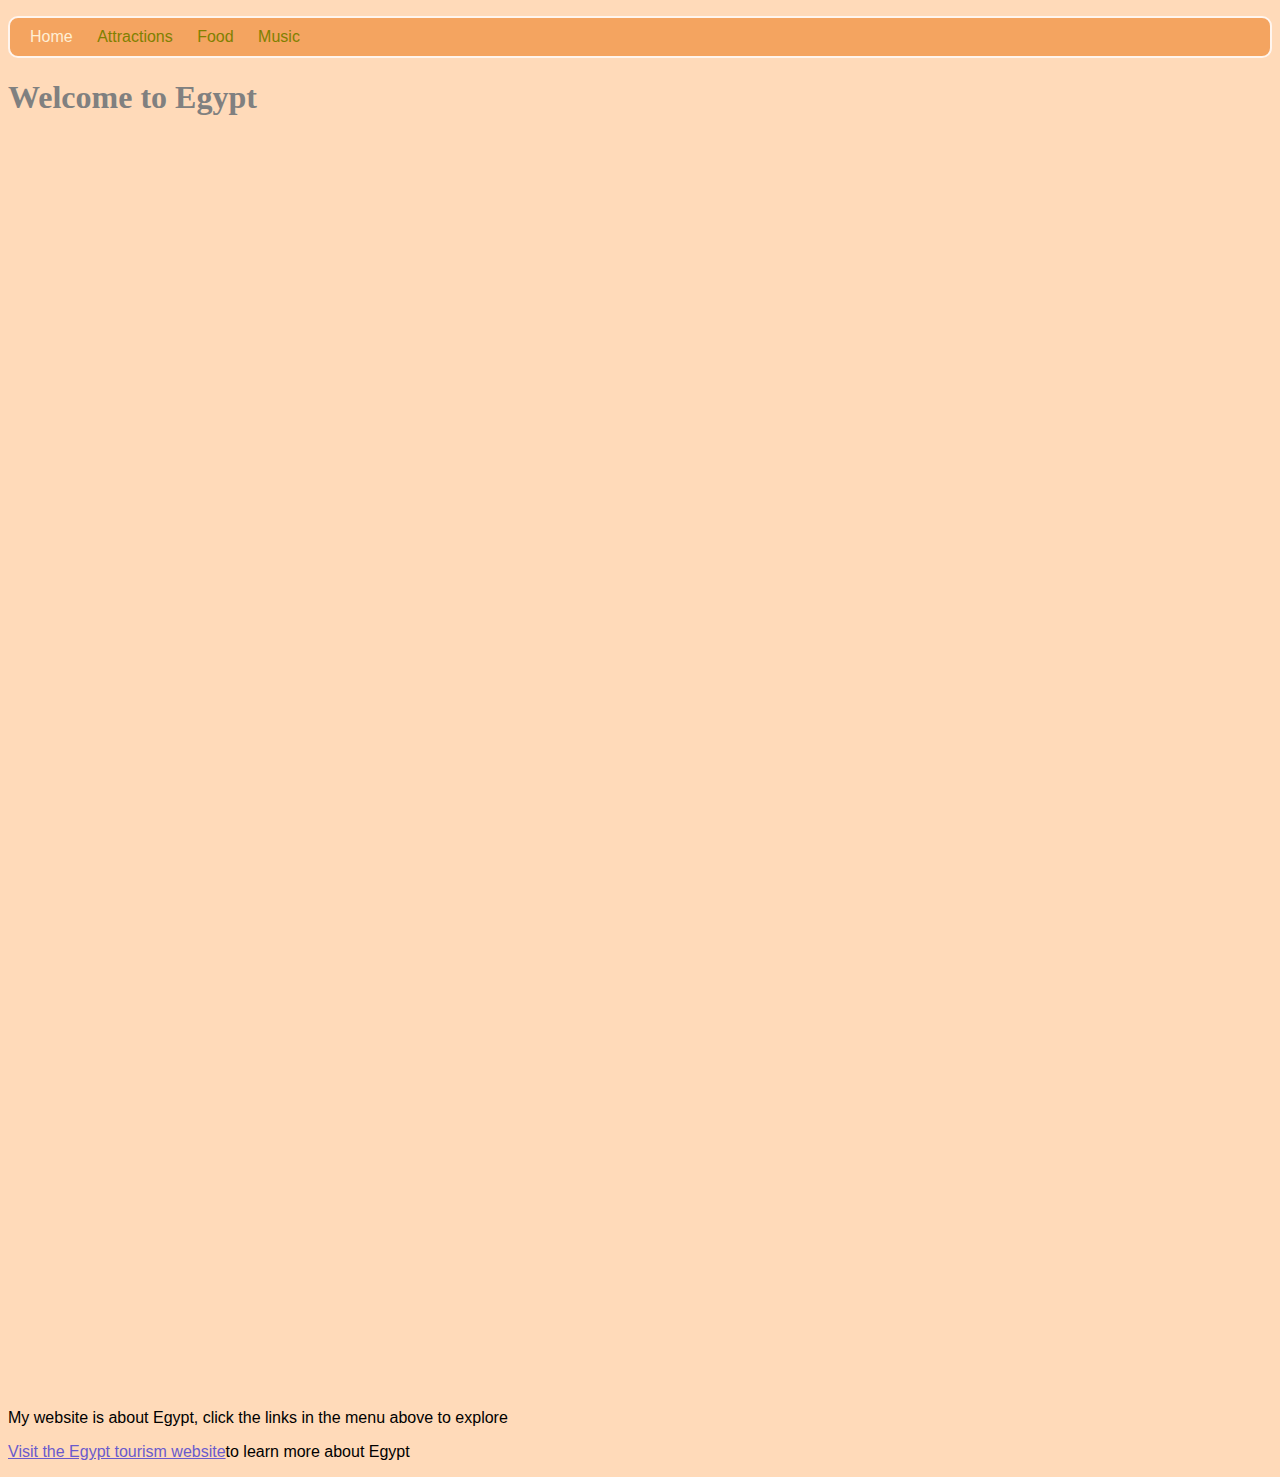
<file: index.html>
<!DOCTYPE html>
    <html lang="en">
        <head>
            <title>Egypt</title>
            <link rel="stylesheet" href="styles.css">
        </head>
        <body>
            <header>
                <nav>
                    <ul>
                        <li>Home</li>
                        <li><a href="attractions.html">Attractions</a></li>
                        <li><a href="food.html">Food</a></li>
                        <li><a href="music.html">Music</a></li>
                    </ul>
                </nav>
            </header>
            <main>
                <h1>Welcome to Egypt</h1>
                <div><iframe src="https://www.youtube.com/embed/BapSQFJPMM0" frameborder="0" allowfullscreen></iframe></div>
                <p>My website is about Egypt, click the links in the menu above to explore</p>
                <p><a href="https://en.wikipedia.org/wiki/Egypt">Visit the Egypt tourism website</a>to learn more about Egypt </p>
              </main>
        </body>
      </html>
</file>
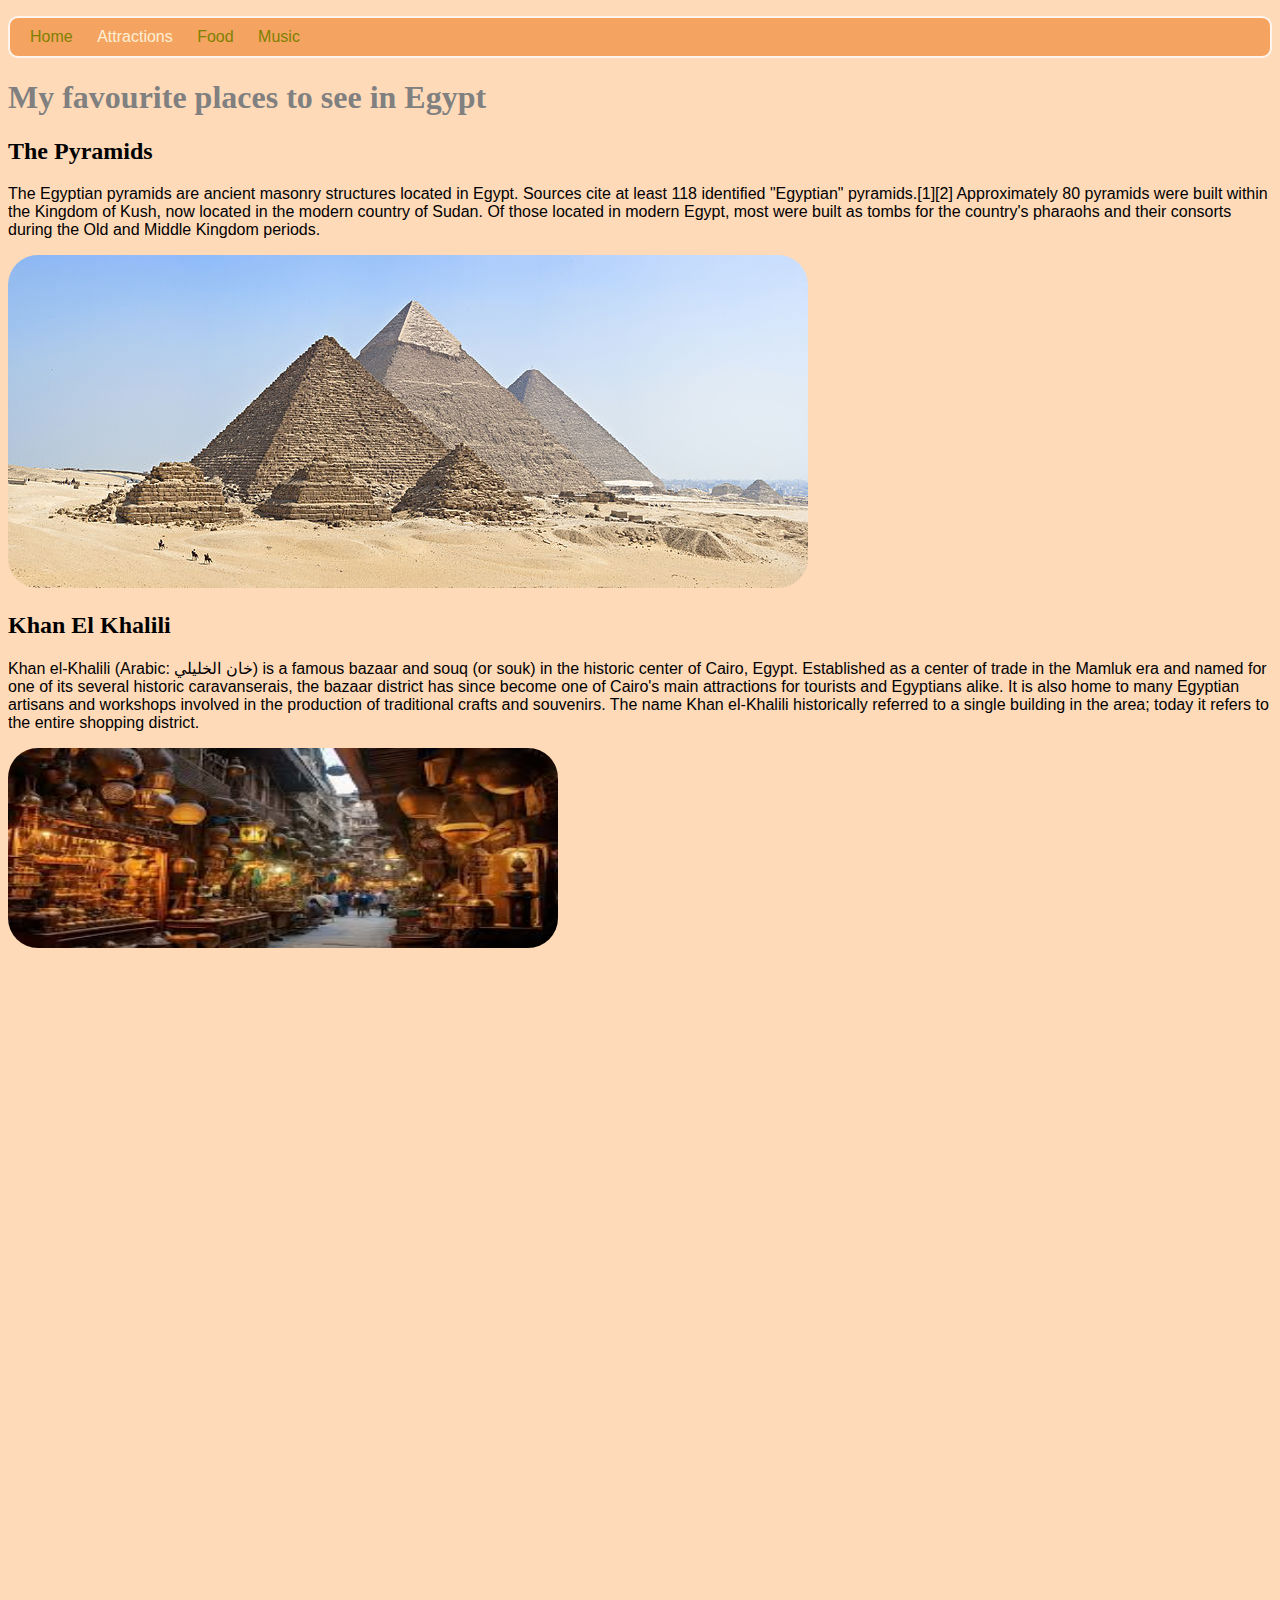
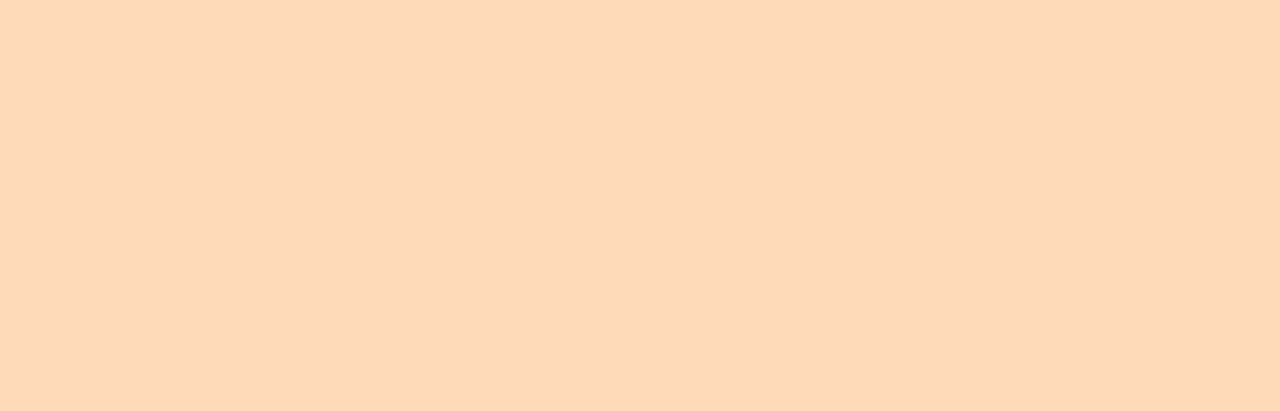
<file: attractions.html>
<!DOCTYPE html>
    <html lang="en">
        <head>
            <title>Attractions in Egypt</title>
            <link rel="stylesheet" href="styles.css">
        </head>
        <body>
            <header>
                <nav>
                    <ul>
                        <li><a href="index.html">Home</a></li>
                        <li>Attractions</li>
                        <li><a href="food.html">Food</a></li>
                        <li><a href="music.html">Music</a></li>
                    </ul>
                </nav>
            </header>
            <main>
                <article>
                    <h1>My favourite places to see in Egypt</h1>
                    <section>
                        <h2>The Pyramids</h2>
                        <p>
                            The Egyptian pyramids are ancient masonry structures located in Egypt. Sources cite at least 118 identified "Egyptian" pyramids.[1][2] Approximately 80 pyramids were built within the Kingdom of Kush, now located in the modern country of Sudan. Of those located in modern Egypt, most were built as tombs for the country's pharaohs and their consorts during the Old and Middle Kingdom periods.
                        </p>
                        <img src="the pyramids.jpg">
                    </section>
                    <section>
                        <h2>Khan El Khalili</h2>
                        <p>
                            Khan el-Khalili (Arabic: خان الخليلي) is a famous bazaar and souq (or souk) in the historic center of Cairo, Egypt. Established as a center of trade in the Mamluk era and named for one of its several historic caravanserais, the bazaar district has since become one of Cairo's main attractions for tourists and Egyptians alike. It is also home to many Egyptian artisans and workshops involved in the production of traditional crafts and souvenirs. The name Khan el-Khalili historically referred to a single building in the area; today it refers to the entire shopping district.
                        </p>
                        <div>
                            <img id="KhanElKhalili" src="khankhalili.jpg">
                        </div>
                    </section>
                </article>
            </main>
        </body>
    </html>
</file>
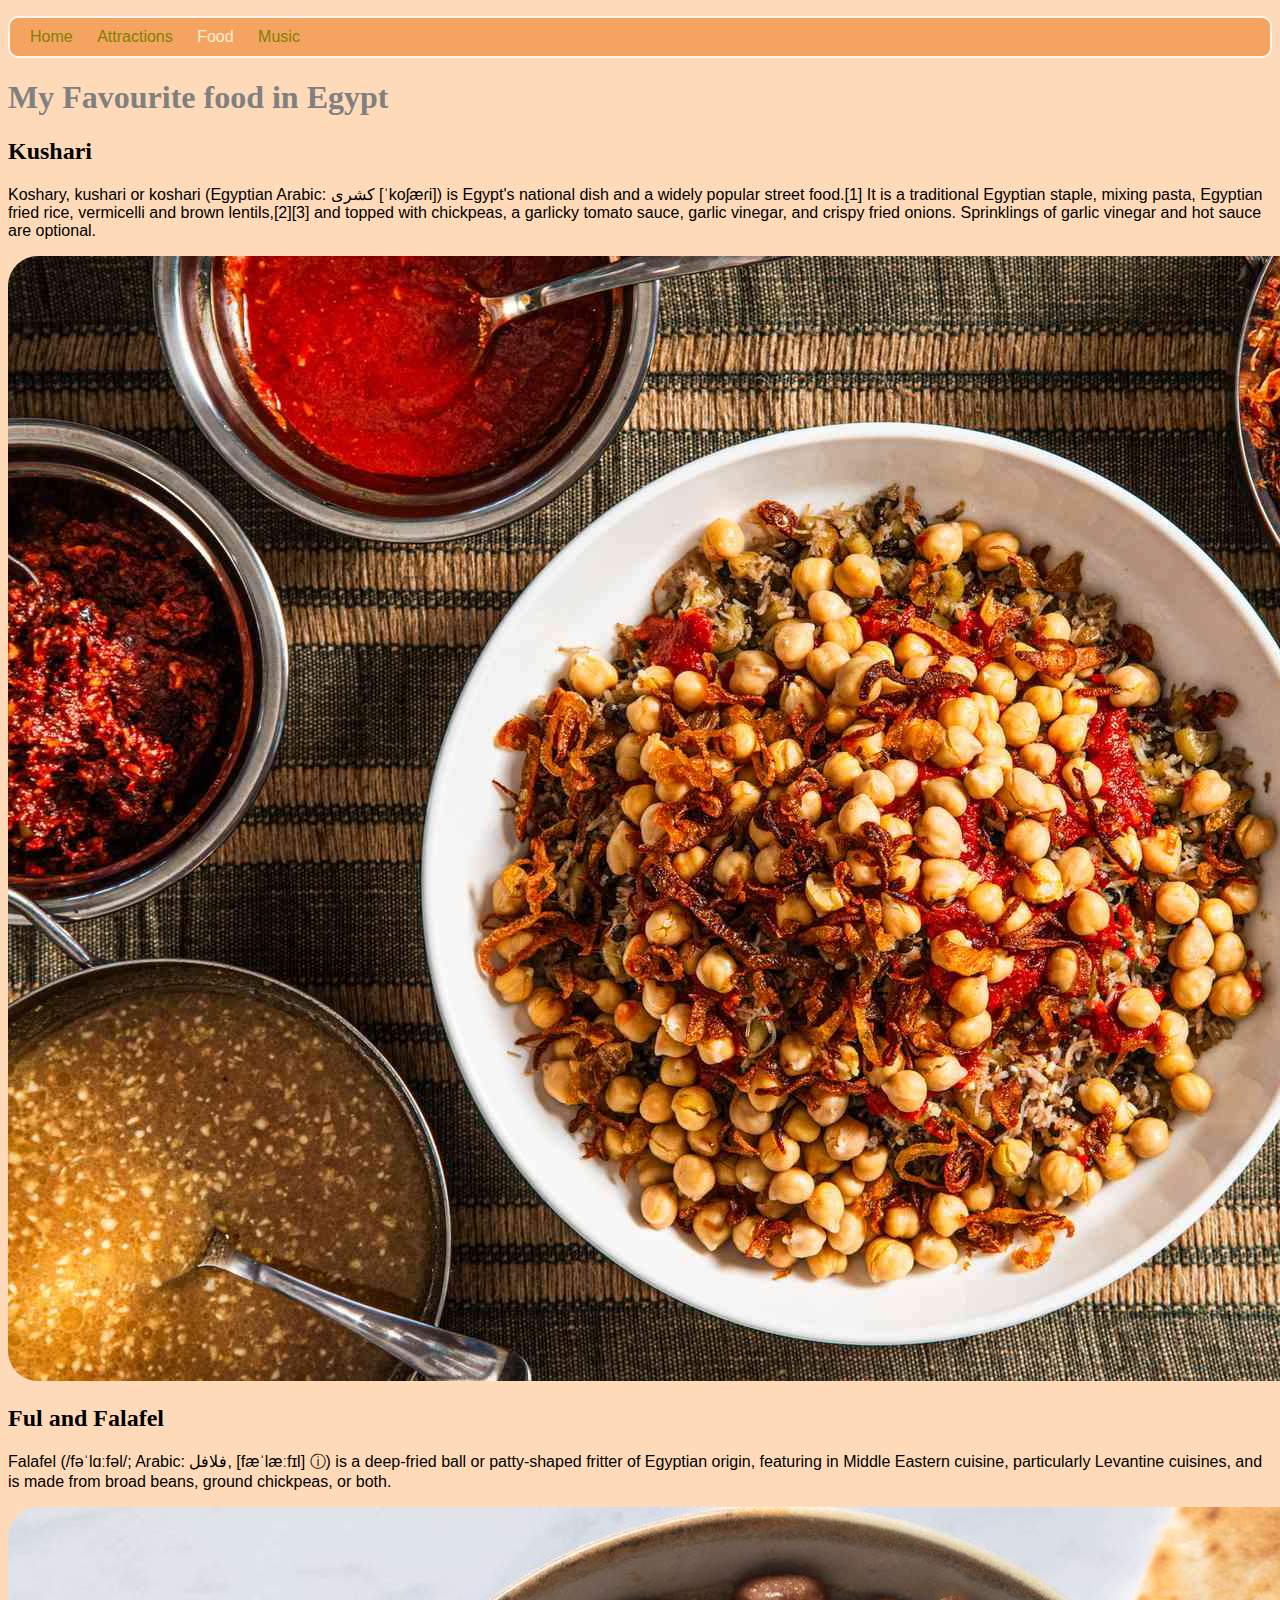
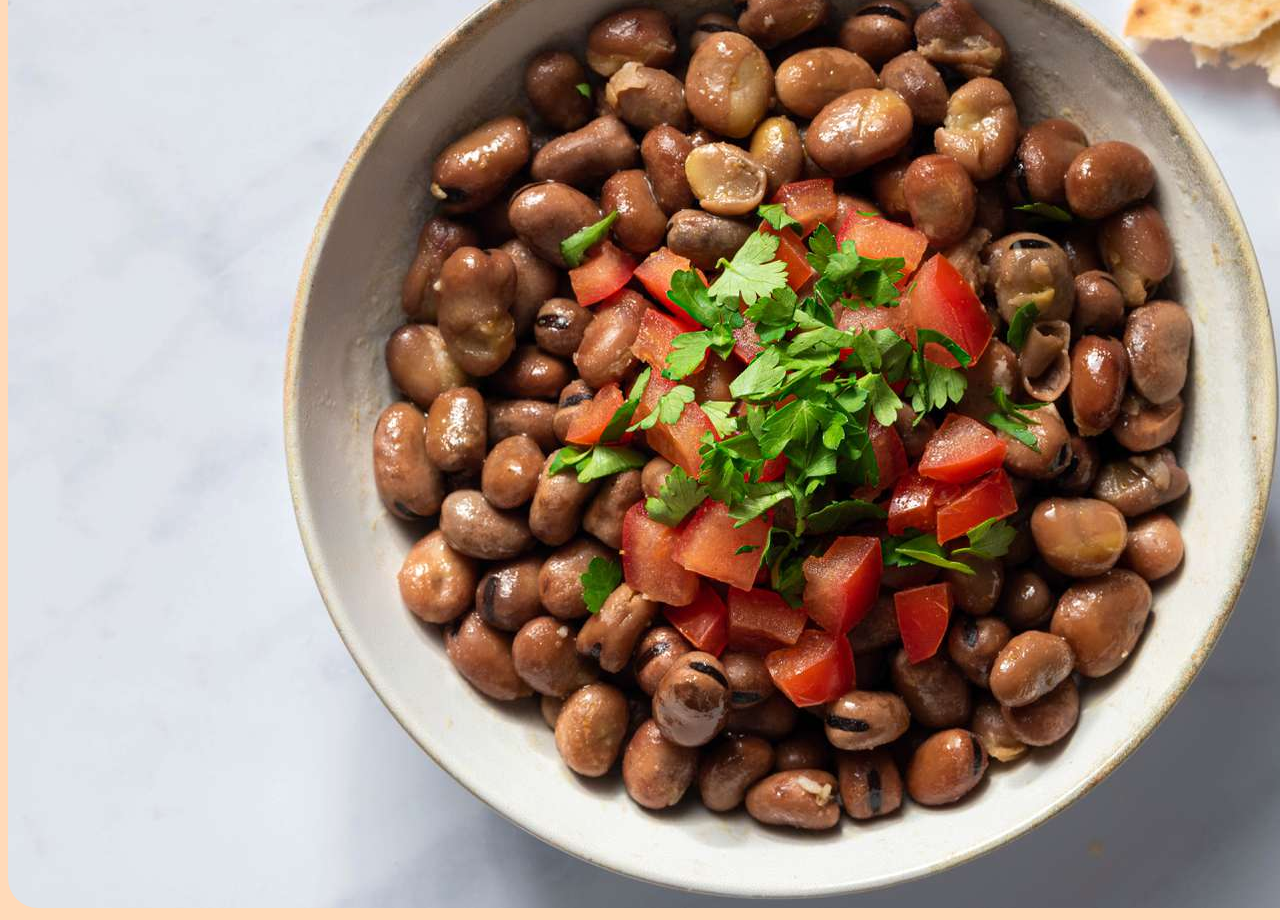
<file: food.html>
<!DOCTYPE html>
    <html lang="en">
        <head>
            <title>Food in Egypt</title>
            <link rel="stylesheet" href="styles.css">
        </head>
        <body>
            <header>
                <nav>
                    <ul>
                        <li><a href="index.html">Home</a></li>
                        <li><a href="attractions.html">Attractions</a></li>
                        <li>Food</li>
                        <li><a href="music.html">Music</a></li>
                    </ul>
                </nav>
            </header>
            <main>
                <h1>My Favourite food in Egypt</h1>
                <section>
                    <h2>Kushari</h2>
                    <p>
                        Koshary, kushari or koshari (Egyptian Arabic: كشرى [ˈkoʃæɾi]) is Egypt's national dish and a widely popular street food.[1] It is a traditional Egyptian staple, mixing pasta, Egyptian fried rice, vermicelli and brown lentils,[2][3] and topped with chickpeas, a garlicky tomato sauce, garlic vinegar, and crispy fried onions. Sprinklings of garlic vinegar and hot sauce are optional.
                    </p>
                    <img src="Kushari.jpg">
                </section>
                <section>
                    <h2>Ful and Falafel</h2>
                    <p>
                        Falafel (/fəˈlɑːfəl/; Arabic: فلافل, [fæˈlæːfɪl] ⓘ) is a deep-fried ball or patty-shaped fritter of Egyptian origin, featuring in Middle Eastern cuisine, particularly Levantine cuisines, and is made from broad beans, ground chickpeas, or both.
                    </p>
                    <img src="ful.jpg">
                </section>
            </main>
        </body>
    </html>
</file>
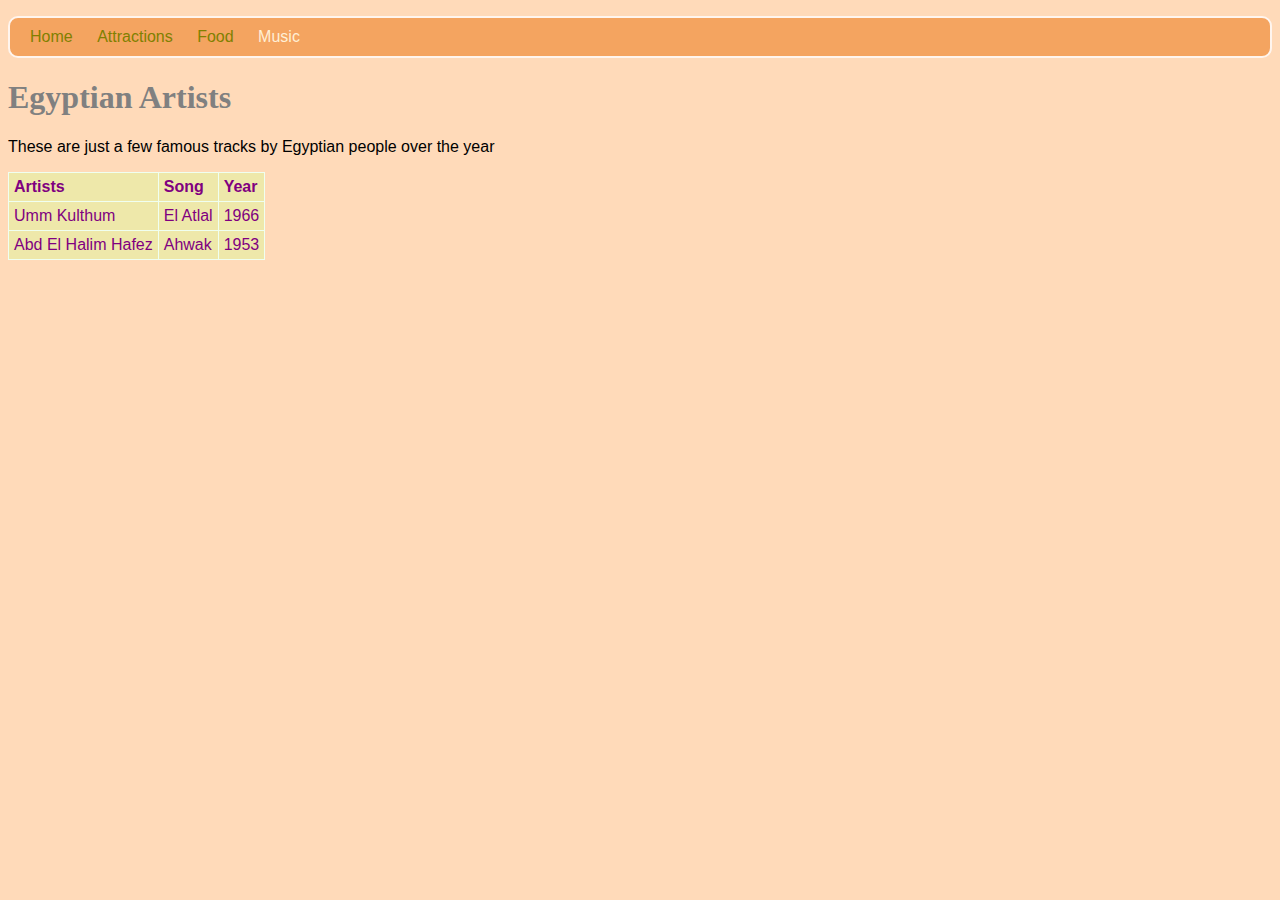
<file: music.html>
<!DOCTYPE html>
    <html lang="en">
        <head>
            <title>Music in Egypt</title>
            <link rel="stylesheet" href="styles.css">
        </head>
        <body>
            <header>
                <nav>
                    <ul>
                        <li><a href="index.html">Home</a></li>
                        <li><a href="attractions.html">Attractions</a></li>
                        <li><a href="food.html">Food</a></li>
                        <li>Music</li>
                    </ul>
                </nav>
            </header>
            <main>
                <h1>Egyptian Artists</h1>
                <p>These are just a few famous tracks by Egyptian people over the year</p>
                <table>
                    <tr>
                        <th>Artists</th>
                        <th>Song</th>
                        <th>Year</th>
                    </tr>
                    <tr>
                        <td>Umm Kulthum</td>
                        <td>El Atlal</td>
                        <td>1966</td>
                    </tr>
                    <tr>
                        <td>Abd El Halim Hafez</td>
                        <td>Ahwak</td>
                        <td>1953</td>
                    </tr>
                </table> 
            </main>
        </body>
    </html>
</file>
<file: styles.css>
body{
    background-color: peachpuff;
    font-family: Arial, Helvetica, sans-serif;
}
h1{
    color: gray;
    font-family: 'Times New Roman', Times, serif;
}
h2{
    font-family: 'Times New Roman', Times, serif;
}
a{
    color: slateblue;
}
nav ul{
    background-color: sandybrown;
    border-width: 2px;
    border-style: solid;
    border-radius: 10px;
    border-color: seashell;
    padding: 10px;
} 
nav ul li{
    list-style-type: none;
    display: inline;
    margin-left: 10px;
    margin-right: 10px;
    color: papayawhip;
}
nav ul li a{
    text-decoration: none;
    color: olive;
}
img{
    border-radius: 30px;
}
div{
    position: relative;
    padding-bottom: 40%;
}
table, th, td {
    border: 1px solid honeydew;
    border-collapse: collapse;
}
tr{
    background-color: palegoldenrod;
}
th, td {
    vertical-align: top;
    text-align: left;
    padding: 5px;
    color: purple;
}
div, iframe{
    height: 750px;
    width: 1400px;
}
#KhanElKhalili{
    height: 200px;
    width: 550px;
}
</file>
